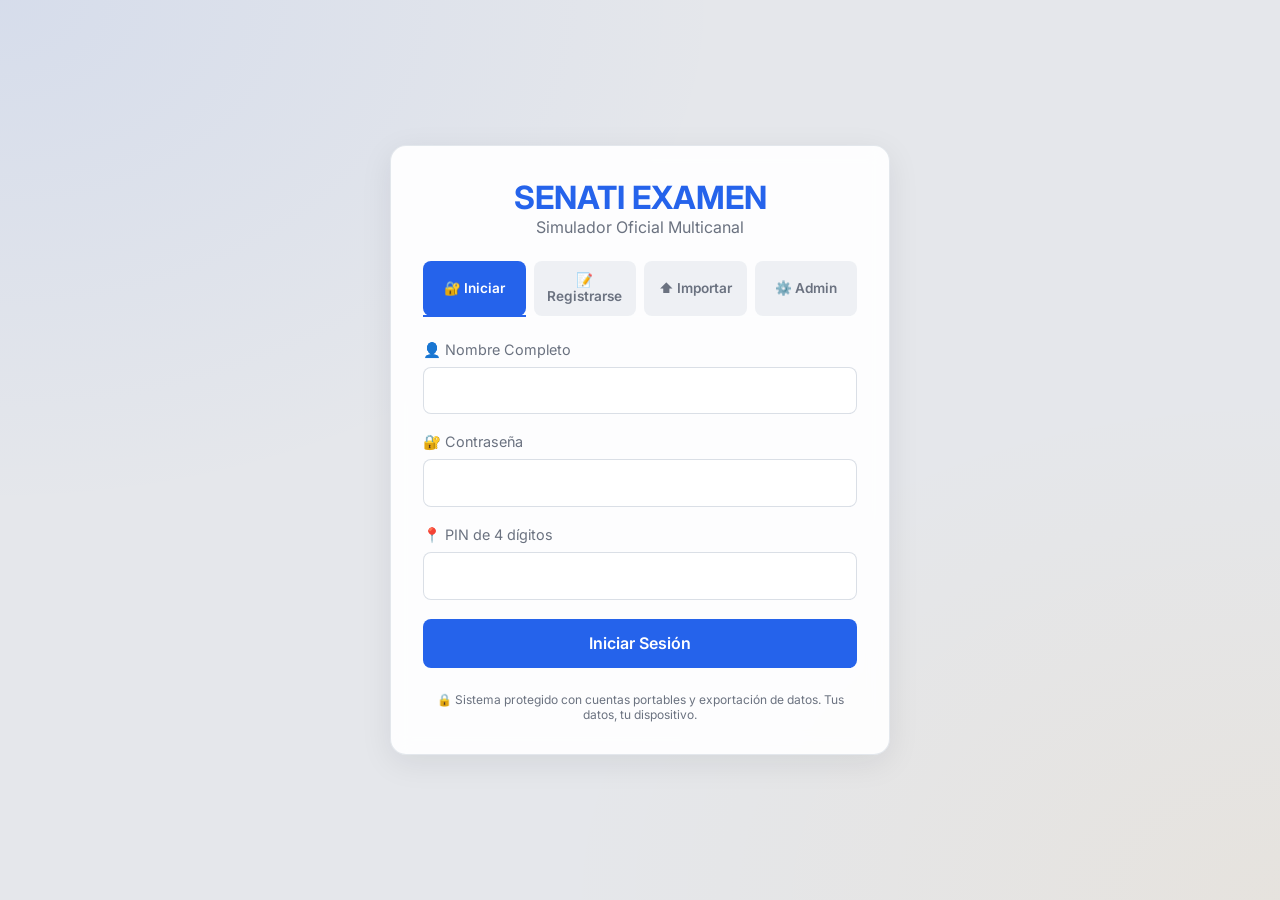
<file: index.html>
<!DOCTYPE html>
<html lang="es">
<head>
    <meta charset="UTF-8">
    <meta name="viewport" content="width=device-width, initial-scale=1.0">
    <title>SENATI - Acceso al Simulador</title>
    <link rel="stylesheet" href="estilos.css">
    <style>
        .auth-tabs {
            display: flex;
            gap: 0.5rem;
            margin-bottom: 1.5rem;
            flex-wrap: wrap;
        }
        .auth-tab {
            flex: 1;
            min-width: 100px;
            padding: 0.7rem;
            border: none;
            background: rgba(148, 163, 184, 0.15);
            color: var(--text-muted);
            border-radius: 8px;
            cursor: pointer;
            font-weight: 600;
            transition: all 0.3s;
            font-size: 0.85rem;
        }
        .auth-tab:hover {
            background: rgba(37, 99, 235, 0.15);
        }
        .auth-tab.active {
            background: var(--primary);
            color: white;
            box-shadow: 0 4px 12px var(--primary-glow);
        }
        .password-strength {
            font-size: 0.8rem;
            margin-top: 0.3rem;
            padding: 0.5rem;
            border-radius: 4px;
            display: none;
        }
        .strength-weak { background: rgba(220, 38, 38, 0.2); color: var(--danger); }
        .strength-medium { background: rgba(245, 158, 11, 0.2); color: var(--warning); }
        .strength-strong { background: rgba(16, 185, 129, 0.2); color: var(--success); }
        .requirements {
            font-size: 0.75rem;
            margin-top: 0.5rem;
            list-style: none;
            color: var(--text-muted);
        }
        .requirements li { margin: 0.2rem 0; }
        .requirements li.met { color: var(--success); }
        .requirements li:before { content: "☐ "; margin-right: 0.3rem; }
        .requirements li.met:before { content: "✓ "; }
        .admin-grid {
            display: grid;
            gap: 1rem;
            margin-top: 1rem;
        }
        .user-item {
            background: rgba(148, 163, 184, 0.1);
            padding: 0.8rem;
            border-radius: 8px;
            border-left: 3px solid var(--primary);
            display: flex;
            justify-content: space-between;
            align-items: center;
        }
        .danger-btn {
            background: var(--danger);
            color: white;
            padding: 0.8rem 1.2rem;
            border: none;
            border-radius: 8px;
            cursor: pointer;
            font-weight: 600;
            width: 100%;
            margin-top: 1rem;
            transition: all 0.3s;
        }
        .danger-btn:hover {
            background: #b91c1c;
            box-shadow: 0 4px 12px rgba(220, 38, 38, 0.3);
        }
    </style>
</head>
<body>
    <div style="flex: 1; display: flex; align-items: center; justify-content: center; padding: 2rem;">
        <div class="glass-card" style="width: 100%; max-width: 500px;">
            <div class="text-center mb-4">
                <h1 style="font-size: 2rem; font-weight: 700; color: var(--primary);">SENATI EXAMEN</h1>
                <p style="color: var(--text-muted);">Simulador Oficial Multicanal</p>
            </div>

            <div class="auth-tabs">
                <button class="auth-tab active" data-mode="login">🔐 Iniciar</button>
                <button class="auth-tab" data-mode="register">📝 Registrarse</button>
                <button class="auth-tab" data-mode="import">⬆️ Importar</button>
                <button class="auth-tab" data-mode="admin">⚙️ Admin</button>
            </div>

            <form id="auth-form">
                <!-- El contenido se inyecta dinámicamente desde app.js -->
            </form>

            <p class="text-center mt-4" style="font-size: 0.75rem; color: var(--text-muted);">
                🔒 Sistema protegido con cuentas portables y exportación de datos. Tus datos, tu dispositivo.
            </p>
        </div>
    </div>
    <script src="app.js"></script>
</body>
</html>
</file>
<file: estilos.css>
/* estilos.css */
@import url('https://fonts.googleapis.com/css2?family=Inter:wght@300;400;600;700&display=swap');

:root {
    --primary: #2563eb;
    --primary-hover: #1d4ed8;
    --bg-dark: #e5e7eb;
    --bg-card: rgba(255, 255, 255, 0.92);
    --text-main: #1f2937;
    --text-muted: #6b7280;
    --success: #10b981;
    --danger: #dc2626;
    --warning: #f59e0b;
}

* { margin: 0; padding: 0; box-sizing: border-box; font-family: 'Inter', sans-serif; }

body {
    background-color: var(--bg-dark);
    background-image: 
        radial-gradient(at 0% 0%, rgba(37, 99, 235, 0.08) 0px, transparent 40%),
        radial-gradient(at 100% 100%, rgba(245, 158, 11, 0.06) 0px, transparent 40%);
    color: var(--text-main);
    min-height: 100vh;
    display: flex;
    flex-direction: column;
}

/* Glassmorphism Cards */
.glass-card {
    background: var(--bg-card);
    backdrop-filter: blur(10px);
    -webkit-backdrop-filter: blur(10px);
    border: 1px solid rgba(148, 163, 184, 0.25);
    border-radius: 16px;
    padding: 2rem;
    box-shadow: 0 8px 32px 0 rgba(15, 23, 42, 0.08);
    animation: fadeIn 0.6s ease-out;
}

@keyframes fadeIn {
    from { opacity: 0; transform: translateY(20px); }
    to { opacity: 1; transform: translateY(0); }
}

/* Forms & Inputs */
.input-group { margin-bottom: 1.2rem; }
.input-group label { display: block; margin-bottom: 0.5rem; color: var(--text-muted); font-size: 0.9rem; }
.input-group input, .input-group select {
    width: 100%;
    padding: 0.8rem 1rem;
    background: rgba(255,255,255,0.82);
    border: 1px solid rgba(148, 163, 184, 0.35);
    border-radius: 8px;
    color: var(--text-main);
    font-size: 1rem;
    transition: all 0.3s ease;
}
.input-group input:focus, .input-group select:focus {
    outline: none;
    border-color: var(--primary);
    box-shadow: 0 0 0 3px rgba(37, 99, 235, 0.2);
}

/* Buttons */
.btn {
    width: 100%;
    padding: 0.9rem;
    border: none;
    border-radius: 8px;
    font-weight: 600;
    font-size: 1rem;
    cursor: pointer;
    transition: all 0.3s ease;
    display: flex;
    align-items: center;
    justify-content: center;
    gap: 0.5rem;
}
.btn-primary { background: var(--primary); color: white; }
.btn-primary:hover { background: var(--primary-hover); transform: translateY(-2px); }
.btn-danger { background: var(--danger); color: white; }
.btn-outline { background: transparent; border: 1px solid var(--text-muted); color: var(--text-muted); }
.btn-outline:hover { border-color: var(--text-main); color: var(--text-main); }

/* Tabs for Login/Register */
.auth-tabs { display: flex; gap: 1rem; margin-bottom: 2rem; border-bottom: 1px solid rgba(255,255,255,0.1); }
.auth-tab {
    padding: 0.8rem 1.5rem;
    background: transparent;
    border: none;
    color: var(--text-muted);
    cursor: pointer;
    font-weight: 600;
    position: relative;
}
.auth-tab.active { color: var(--primary); }
.auth-tab.active::after {
    content: ''; position: absolute; bottom: -1px; left: 0; width: 100%; height: 2px; background: var(--primary);
}

/* Dashboard & Stats */
.stats-grid { display: grid; grid-template-columns: repeat(auto-fit, minmax(200px, 1fr)); gap: 1.5rem; margin-bottom: 2rem; }
.stat-card { text-align: center; padding: 1.5rem; }
.stat-value { font-size: 2.5rem; font-weight: 700; color: var(--primary); }
.stat-label { color: var(--text-muted); font-size: 0.9rem; margin-top: 0.5rem; }

/* Tables */
.table-container { overflow-x: auto; margin-top: 1.5rem; }
table { width: 100%; border-collapse: collapse; }
th, td { padding: 1rem; text-align: left; border-bottom: 1px solid rgba(255,255,255,0.05); }
th { color: var(--text-muted); font-weight: 600; font-size: 0.85rem; text-transform: uppercase; }
tr:hover { background: rgba(255,255,255,0.02); }

/* Modal */
.modal-overlay {
    position: fixed; top: 0; left: 0; width: 100%; height: 100%;
    background: rgba(0,0,0,0.8); backdrop-filter: blur(5px);
    display: none; justify-content: center; align-items: center; z-index: 1000;
}
.modal-overlay.active { display: flex; }
.modal-content { max-width: 600px; width: 90%; max-height: 90vh; overflow-y: auto; }

/* Exam Specific */
.option-label {
    display: block; padding: 1rem; background: rgba(243, 244, 246, 0.95);
    border: 1px solid rgba(148, 163, 184, 0.35); border-radius: 8px;
    margin-bottom: 0.8rem; cursor: pointer; transition: all 0.2s;
}
.option-label:hover { background: rgba(226, 232, 240, 1); }
.option-label input { margin-right: 0.8rem; }
.option-label.selected { border-color: var(--primary); background: rgba(37, 99, 235, 0.12); }

.correct-answer { border-color: var(--success) !important; background: rgba(16, 185, 129, 0.1) !important; }
.incorrect-answer { border-color: var(--danger) !important; background: rgba(239, 68, 68, 0.1) !important; }

.hidden { display: none !important; }
.text-center { text-align: center; }
.mt-4 { margin-top: 1.5rem; }
.mb-4 { margin-bottom: 1.5rem; }
.flex-between { display: flex; justify-content: space-between; align-items: center; }
</file>
